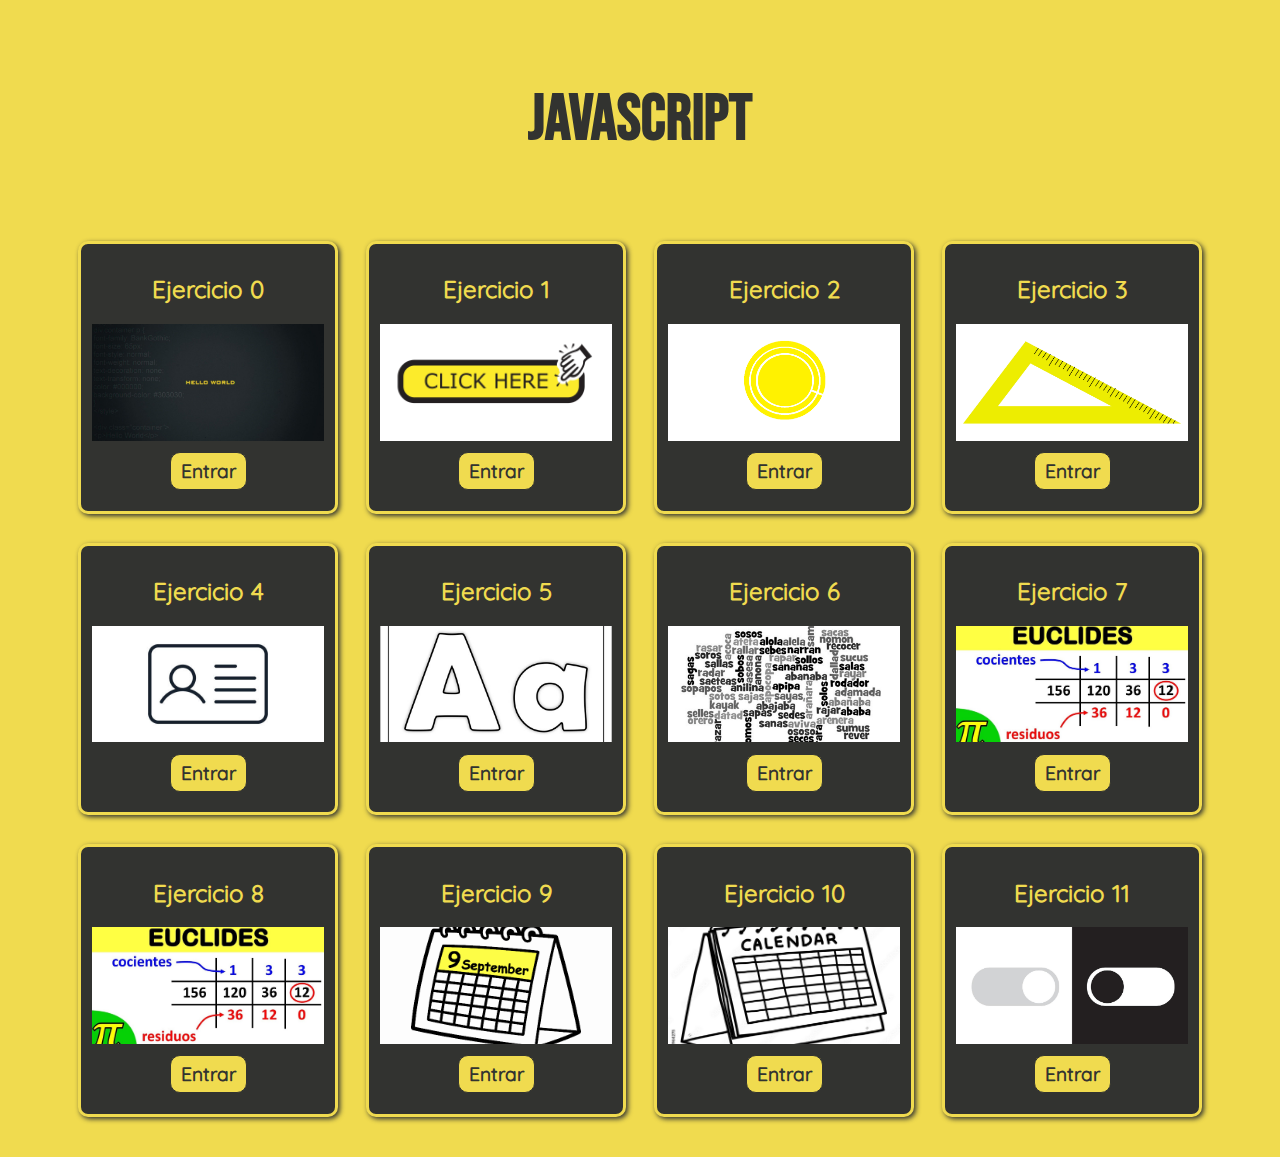
<file: index.html>
<!DOCTYPE html>
<html lang="en">
<head>
    <meta charset="UTF-8">
    <meta name="viewport" content="width=device-width, initial-scale=1.0">
    <title>JavaScript</title>
    <link rel="stylesheet" href="./css/index.css">
    <link rel="shortcut icon" href="./img/Logo.png" type="image/x-icon">
</head>
<body>

    <div id="wrapper">

        <h1>JAVASCRIPT</h1>
        <section id="cards">

            <div class="grid-4">
                <div class="col-4">
                    <div class="card">
                        <h2>Ejercicio 0</h2>
                        <img src="./img/Ejercicio0.jpg" alt="Ej0">
                        <button class="btn"><a href="./Ejercicio0/Ejercicio0.html" target="_blank">Entrar</a></button>
                    </div>
                </div>
                <div class="col-4">
                    <div class="card">
                        <h2>Ejercicio 1</h2>
                        <img src="./img/Ejercicio1.jpg" alt="Ej1">
                        <button class="btn"><a href="./Ejercicio1/Ejercicio1.html" target="_blank">Entrar</a></button>
                    </div>
                </div>
                <div class="col-4">
                    <div class="card">
                        <h2>Ejercicio 2</h2>
                        <img src="./img/Ejercicio2.png" alt="Ej2">
                        <button class="btn"><a href="./Ejercicio2/Ejercicio2.html" target="_blank">Entrar</a></button>
                    </div>
                </div>
                <div class="col-4">
                    <div class="card">
                        <h2>Ejercicio 3</h2>
                        <img src="./img/Ejercicio3.jpg" alt="Ej3">
                        <button class="btn"><a href="./Ejercicio3/Ejercicio3.html" target="_blank">Entrar</a></button>
                    </div>
                </div>
                <div class="col-4">
                    <div class="card">
                        <h2>Ejercicio 4</h2>
                        <img src="./img/Ejercicio4.jpg" alt="Ej4">
                        <button class="btn"><a href="./Ejercicio4/Ejercicio4.html" target="_blank">Entrar</a></button>
                    </div>
                </div>
                <div class="col-4">
                    <div class="card">
                        <h2>Ejercicio 5</h2>
                        <img src="./img/Ejercicio5.jpg" alt="Ej5">
                        <button class="btn"><a href="./Ejercicio5/Ejercicio5.html" target="_blank">Entrar</a></button>
                    </div>
                </div>
                <div class="col-4">
                    <div class="card">
                        <h2>Ejercicio 6</h2>
                        <img src="./img/Ejercicio6.jpg" alt="Ej6">
                        <button class="btn"><a href="./Ejercicio6/Ejercicio6.html" target="_blank">Entrar</a></button>
                    </div>
                </div>
                <div class="col-4">
                    <div class="card">
                        <h2>Ejercicio 7</h2>
                        <img src="./img/Ejercicio7.jpg" alt="Ej7">
                        <button class="btn"><a href="./Ejercicio7/Ejercicio7.html" target="_blank">Entrar</a></button>
                    </div>
                </div>
                <div class="col-4">
                    <div class="card">
                        <h2>Ejercicio 8</h2>
                        <img src="./img/Ejercicio7.jpg" alt="Ej8">
                        <button class="btn"><a href="./Ejercicio8/Ejercicio8.html" target="_blank">Entrar</a></button>
                    </div>
                </div>
                <div class="col-4">
                    <div class="card">
                        <h2>Ejercicio 9</h2>
                        <img src="./img/Ejercicio9.jpg" alt="Ej9">
                        <button class="btn"><a href="./Ejercicio9/Ejercicio9.html" target="_blank">Entrar</a></button>
                    </div>
                </div>
                <div class="col-4">
                    <div class="card">
                        <h2>Ejercicio 10</h2>
                        <img src="./img/Ejercicio10.png" alt="Ej10">
                        <button class="btn"><a href="./Ejercicio10/Ejercicio10.html" target="_blank">Entrar</a></button>
                    </div>
                </div>
                <div class="col-4">
                    <div class="card">
                        <h2>Ejercicio 11</h2>
                        <img src="./img/Ejercicio11.jpg" alt="Ej11">
                        <button class="btn"><a href="./Ejercicio11/Ejercicio11.html" target="_blank">Entrar</a></button>
                    </div>
                </div>
            </div>
        </section>
    </div>

</body>
</html>
</file>
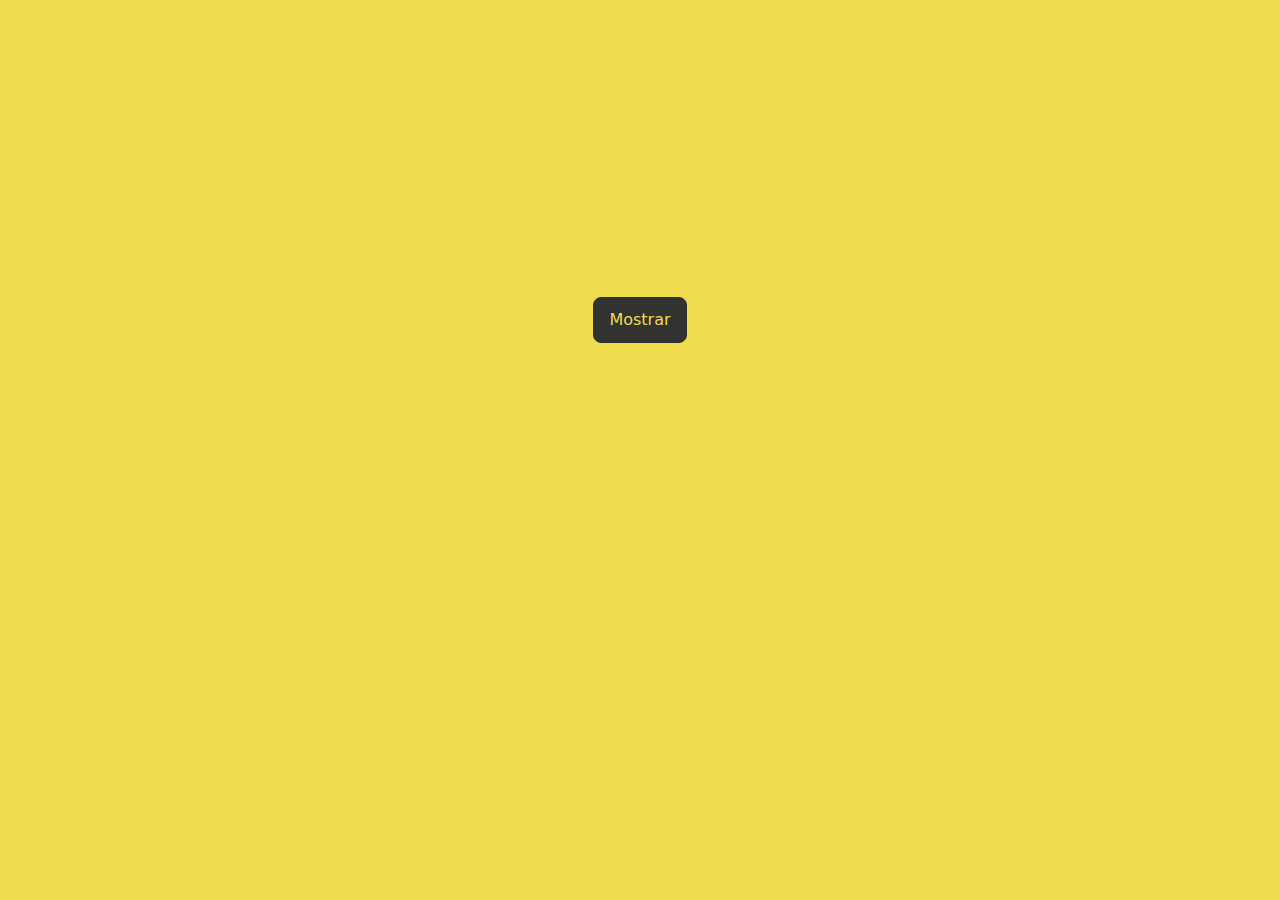
<file: Ejercicio1/Ejercicio1.html>
<!DOCTYPE html>
<html lang="es">
<head>
    <meta charset="UTF-8">
    <meta name="viewport" content="width=device-width, initial-scale=1.0">
    <title>¡Hola mundo!</title>
    <link rel="shortcut icon" href="../img/Logo.png" type="image/x-icon">
    <link href="https://cdn.jsdelivr.net/npm/bootstrap@5.3.3/dist/css/bootstrap.min.css" rel="stylesheet" integrity="sha384-QWTKZyjpPEjISv5WaRU9OFeRpok6YctnYmDr5pNlyT2bRjXh0JMhjY6hW+ALEwIH" crossorigin="anonymous">
    <style>
        body {background-color:rgba(240,219,79,255)}
        button {padding: 10px 15px;
                border: 1px solid rgba(50,51,48,255);
                border-radius: 8px;
                color: rgba(240,219,79,255);
                background-color: rgba(50,51,48,255);
                margin-top: 70%;}
        </style>
</head>
<body>
    <div class="container mt-5">
        <div class="row justify-content-center">
            <div class="col-12 col-sm-8 col-md-6 col-lg-4 text-center">
                <button id="bton">Mostrar</button>
                <h1 id="mensaje" class="mt-4"></h1>
            </div>
        </div>
    </div>
    <script src="https://cdn.jsdelivr.net/npm/bootstrap@5.3.3/dist/js/bootstrap.bundle.min.js" integrity="sha384-HoV8RC9Lgg5y3rJo5A2I6b16JHJ36Z1XkDmxId/4EsFuU4wPTQTH+qpo73x0DkiH" crossorigin="anonymous"></script>
    <script src="Ejercicio1.js"></script>
</body>
</html>
</file>
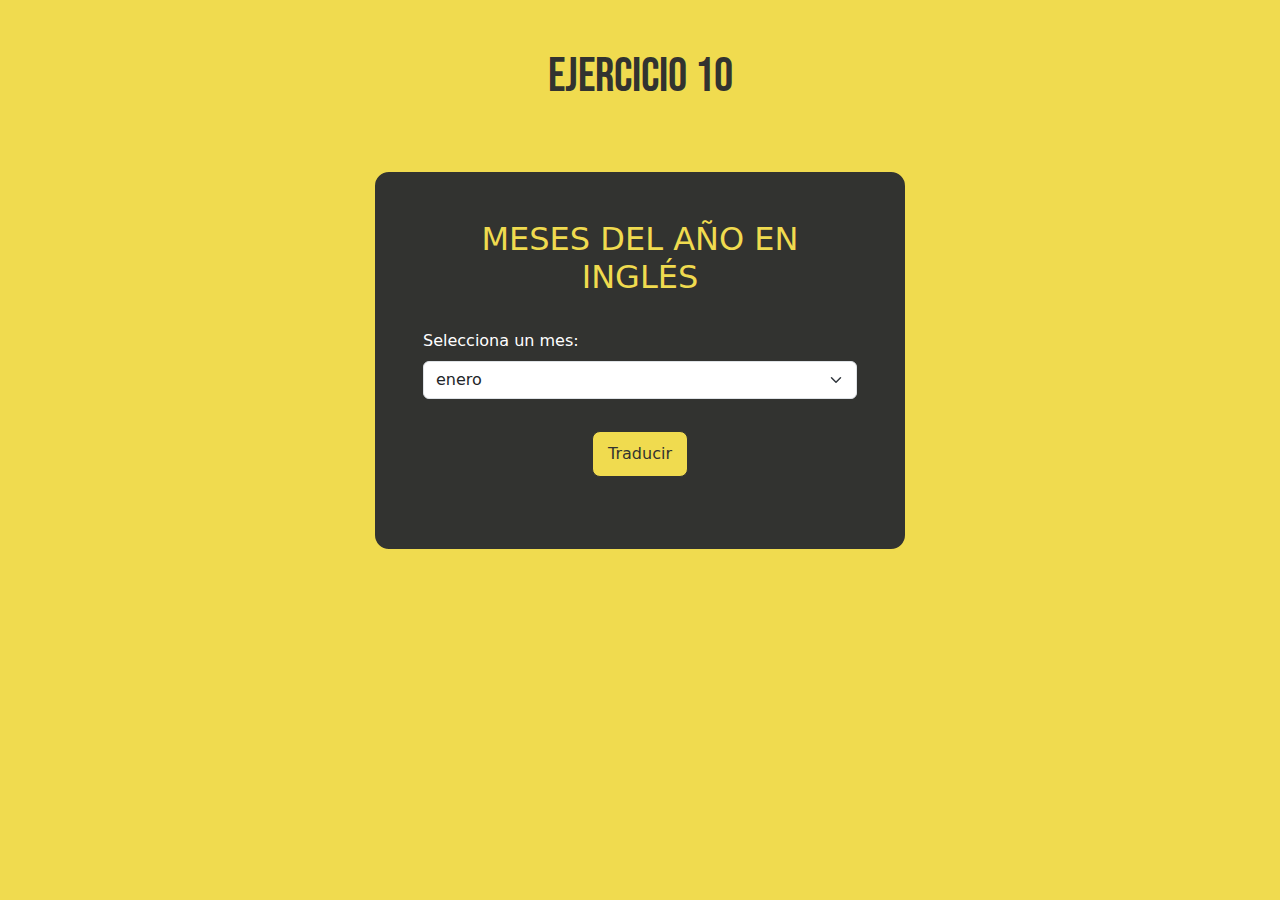
<file: Ejercicio10/Ejercicio10.html>
<!DOCTYPE html>
<html lang="en">
<head>
    <meta charset="UTF-8">
    <meta name="viewport" content="width=device-width, initial-scale=1.0">
    <title>Meses del año en Inglés</title>
    <link rel="stylesheet" href="https://cdn.jsdelivr.net/npm/bootstrap@5.3.3/dist/css/bootstrap.min.css">
    <link id="estilo" rel="stylesheet" href="../css/form.css">
    <link rel="shortcut icon" href="../img/Logo.png" type="image/x-icon"></head>
<body>
    
    <h1 class="text-center mt-5">Ejercicio 10</h1>
    <div class="container">
        <div class="row">
            <div class="col-lg-4 offset-lg-4 col-md-6 offset-md-3 col-sm-8 offset-sm-2 mt-5">
                <form id="formulario" class="border rounded-4 p-5 mt-2">
                    <h2 class="text-center mb-4">MESES DEL AÑO EN INGLÉS</h2>
                    <div class="mb-3">
                        <label for="mes" class="form-label">Selecciona un mes:</label>
                        <select class="form-select" id="mes">
                            <option value="enero">enero</option>
                            <option value="febrero">febrero</option>
                            <option value="marzo">marzo</option>
                            <option value="abril">abril</option>
                            <option value="mayo">mayo</option>
                            <option value="junio">junio</option>
                            <option value="julio">julio</option>
                            <option value="agosto">agosto</option>
                            <option value="septiembre">septiembre</option>
                            <option value="octubre">octubre</option>
                            <option value="noviembre">noviembre</option>
                            <option value="diciembre">diciembre</option>
                        </select>
                    </div>

                    <div class="text-center">
                        <button id="enviarForm" type="submit" class="btn mt-3">Traducir</button>
                    </div>
                    <p id="resultado" class="mt-4"></p>
                </form>
            </div>
        </div>
    </div>

    <script src="Ejercicio10.js"></script>

</body>
</file>
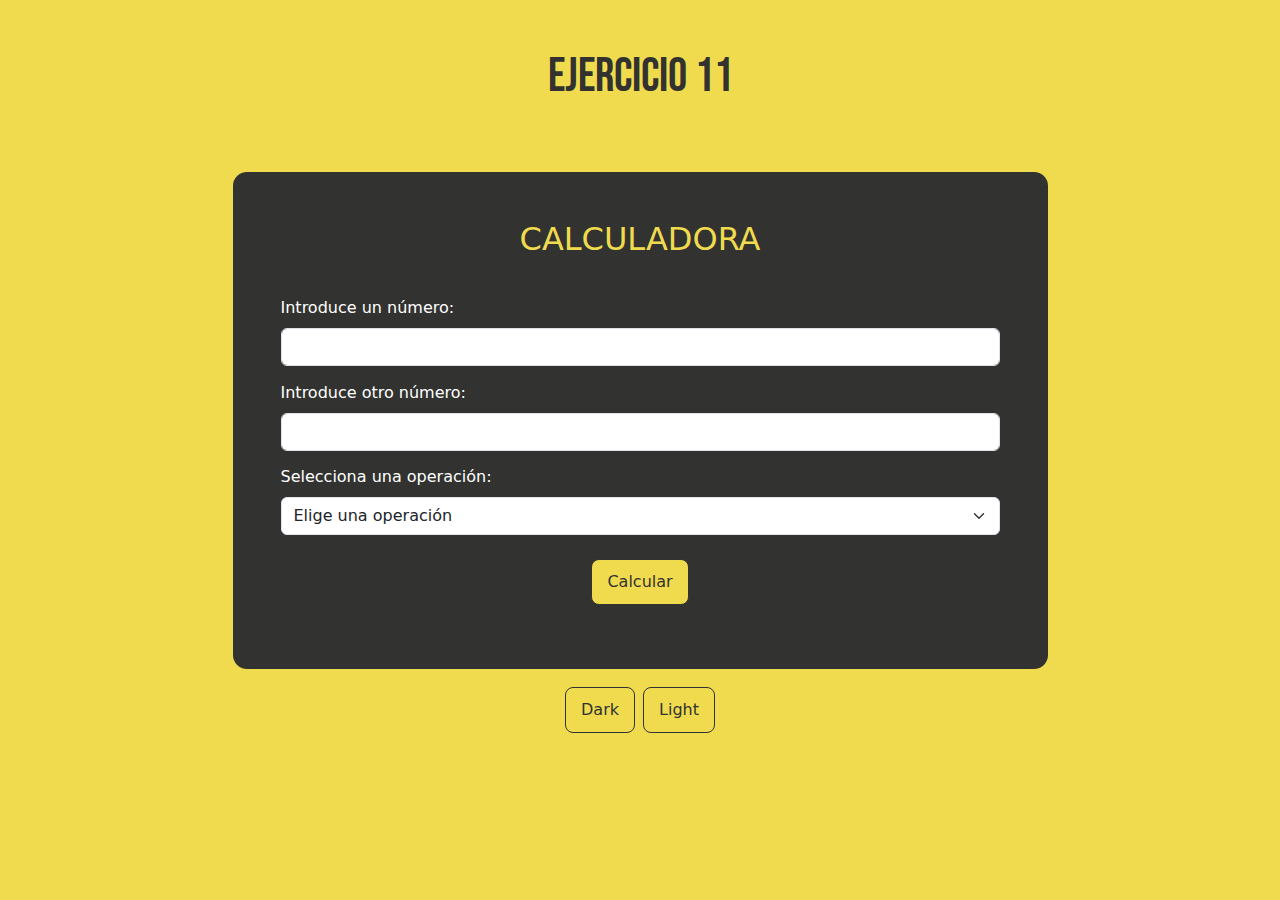
<file: Ejercicio11/Ejercicio11.html>
<!DOCTYPE html>
<html lang="en">
<head>
    <meta charset="UTF-8">
    <meta name="viewport" content="width=device-width, initial-scale=1.0">
    <title>Calculadora</title>
    <link rel="stylesheet" href="https://cdn.jsdelivr.net/npm/bootstrap@5.3.3/dist/css/bootstrap.min.css">
    <link id="estilo" rel="stylesheet" href="../css/form.css">
    <link rel="shortcut icon" href="../img/Logo.png" type="image/x-icon"></head>
<body>
    
    <div class="container mt-5">
        <h1 class="text-center">Ejercicio 11</h1>
        <div class="row">
            <div class="col-lg-6 offset-lg-3 col-md-6 offset-md-3 col-sm-8 offset-sm-2 mt-5">
                <form id="formulario" class="border rounded-4 p-5 mt-2">
                    <h2 class="text-center mb-4">CALCULADORA</h2>
                    <div class="mb-3">
                        <label for="numero1" class="form-label">Introduce un número: </label>
                        <input type="text" class="form-control" id="numero1">

                        <label for="numero2" class="form-label">Introduce otro número: </label>
                        <input type="text" class="form-control" id="numero2">

                        <label for="operacion" class="form-label">Selecciona una operación:</label>
                        <select class="form-select" id="operacion">
                            <option value="0">Elige una operación</option>
                            <option value="1">Sumar</option>
                            <option value="2">Restar</option>
                            <option value="3">Multiplicar</option>
                            <option value="4">Dividir</option>
                        </select>
                    </div>
                    
                    <div class="text-center">
                        <button id="enviarForm" type="submit" class="btn mt-2">Calcular</button>
                    </div>
                    <p id="resultado" class="mt-3"></p>
                </form>
                <div class="d-flex justify-content-center my-3">
                    <button class="btn btn-danger me-2" onclick="Dark()">Dark</button>
                    <button class="btn btn-primary" onclick="Light()">Light</button>
                </div>
            </div>
        </div>
    </div>

    <script src="Ejercicio11.js"></script>

</body>
</html>
</file>
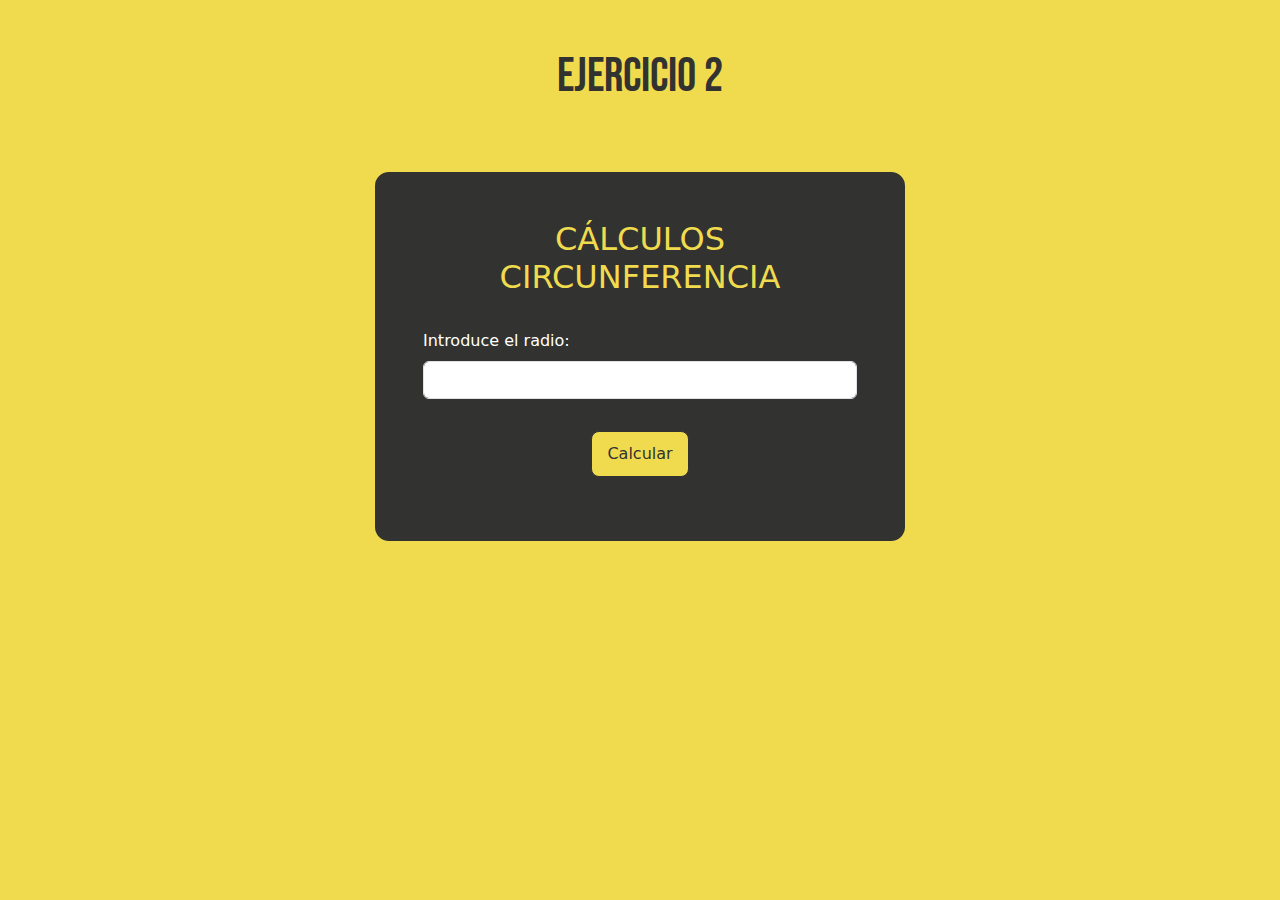
<file: Ejercicio2/Ejercicio2.html>
<!DOCTYPE html>
<html lang="en">
<head>
    <meta charset="UTF-8">
    <meta name="viewport" content="width=device-width, initial-scale=1.0">
    <title>Circunferencia</title>
    <link rel="stylesheet" href="https://cdn.jsdelivr.net/npm/bootstrap@5.3.3/dist/css/bootstrap.min.css">
    <link id="estilo" rel="stylesheet" href="../css/form.css">
    <link rel="shortcut icon" href="../img/Logo.png" type="image/x-icon">
</head>
<body>
    
    <h1 class="text-center mt-5">EJERCICIO 2</h1>
    <div class="container">
        <div class="row">
            <div class="col-lg-4 offset-lg-4 col-md-6 offset-md-3 col-sm-8 offset-sm-2 mt-5">
                <form id="formulario" class="border rounded-4 p-5 mt-2">
                    <h2 class="text-center mb-4">CÁLCULOS CIRCUNFERENCIA</h2>
                    <div class="mb-3">
                        <label for="radio" class="form-label">Introduce el radio:</label>
                        <input type="text" class="form-control" id="radio">
                    </div>

                    <div class="text-center">
                        <button id="enviarForm" type="submit" class="btn mt-3">Calcular</button>
                    </div>
                    <p id="resultado" class="mt-3"></p>
                </form>
            </div>
        </div>
    </div>

    <script src="Ejercicio2.js"></script>

</body>
</html>
</file>
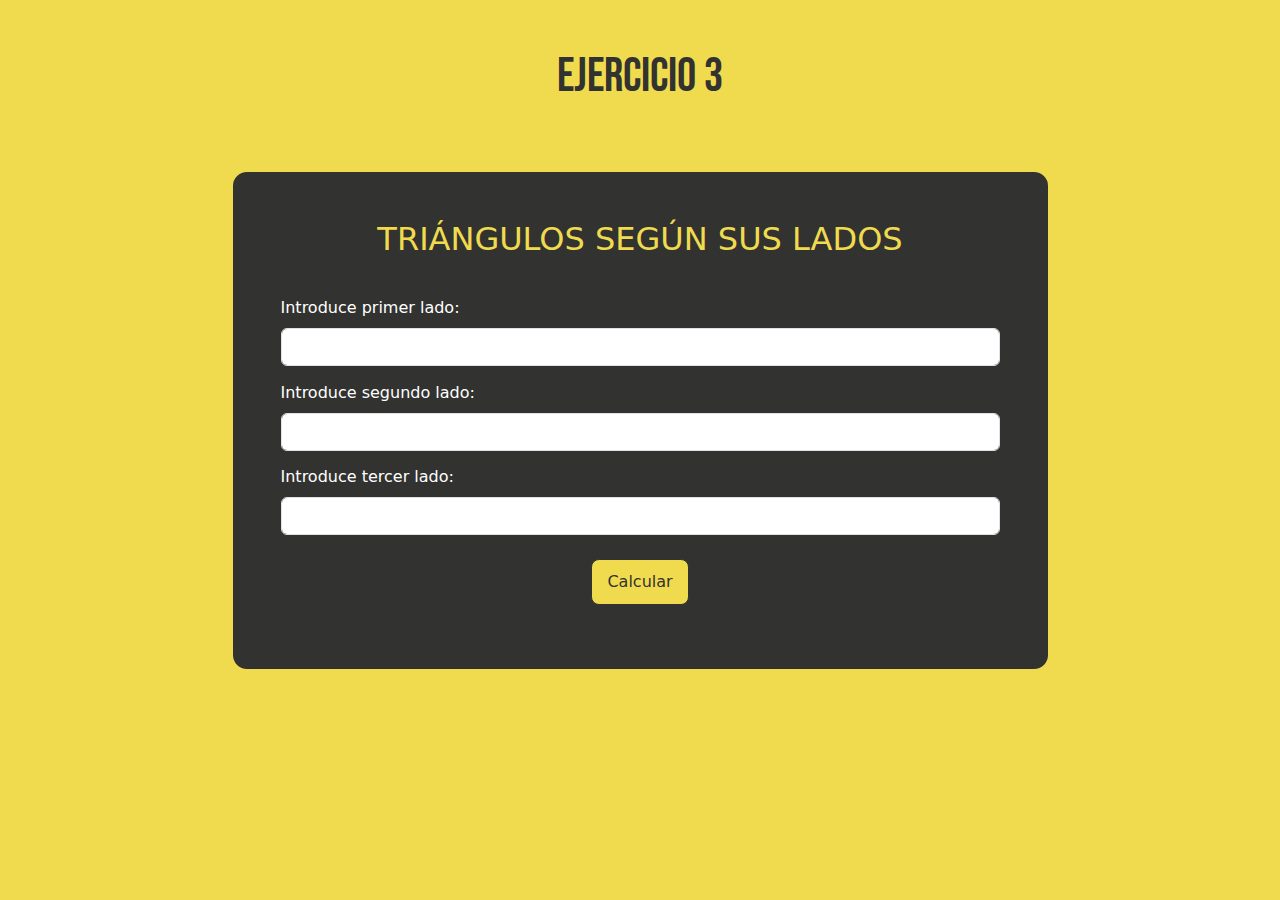
<file: Ejercicio3/Ejercicio3.html>
<!DOCTYPE html>
<html lang="en">
<head>
    <meta charset="UTF-8">
    <meta name="viewport" content="width=device-width, initial-scale=1.0">
    <title>Triángulo</title>
    <link rel="stylesheet" href="https://cdn.jsdelivr.net/npm/bootstrap@5.3.3/dist/css/bootstrap.min.css">
    <link id="estilo" rel="stylesheet" href="../css/form.css">
    <link rel="shortcut icon" href="../img/Logo.png" type="image/x-icon">
</head>
<body>
    
    <h1 class="text-center mt-5">Ejercicio 3</h1>
    <div class="container">
        <div class="row">
            <div class="col-lg-6 offset-lg-3 col-md-6 offset-md-3 col-sm-8 offset-sm-2 mt-5">
                <form id="formulario" class="border rounded-4 p-5 mt-2">
                    <h2 class="text-center mb-4">TRIÁNGULOS SEGÚN SUS LADOS</h2>
                    <div class="mb-3">
                        <label for="lado1" class="form-label">Introduce primer lado: </label>
                        <input type="text" class="form-control" id="lado1">

                        <label for="lado2" class="form-label">Introduce segundo lado: </label>
                        <input type="text" class="form-control" id="lado2">

                        <label for="lado3" class="form-label">Introduce tercer lado: </label>
                        <input type="text" class="form-control" id="lado3">
                    </div>
                    
                    <div class="text-center">
                        <button id="enviarForm" type="submit" class="btn mt-2">Calcular</button>
                    </div>
                    <p id="resultado" class="mt-3"></p>
                </form>
            </div>
        </div>
    </div>

    <script src="Ejercicio3.js"></script>

</body>
</html>
</file>
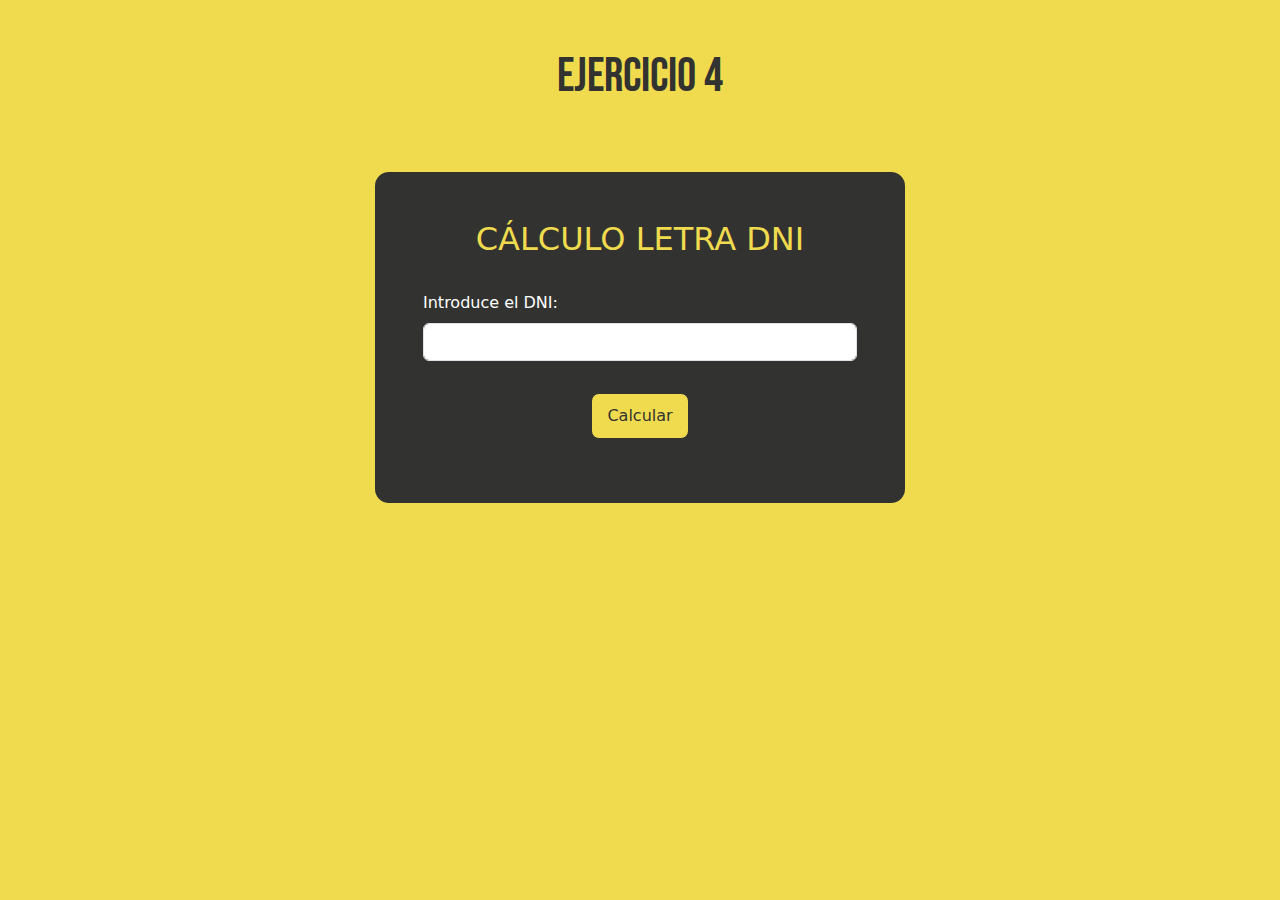
<file: Ejercicio4/Ejercicio4.html>
<!DOCTYPE html>
<html lang="en">
<head>
    <meta charset="UTF-8">
    <meta name="viewport" content="width=device-width, initial-scale=1.0">
    <title>DNI</title>
    <link rel="stylesheet" href="https://cdn.jsdelivr.net/npm/bootstrap@5.3.3/dist/css/bootstrap.min.css">
    <link id="estilo" rel="stylesheet" href="../css/form.css">
    <link rel="shortcut icon" href="../img/Logo.png" type="image/x-icon">
</head>
<body>
    
    <h1 class="text-center mt-5">Ejercicio 4</h1>
    <div class="container">
        <div class="row">
            <div class="col-lg-4 offset-lg-4 col-md-6 offset-md-3 col-sm-8 offset-sm-2 mt-5">
                <form id="formulario" class="border rounded-4 p-5 mt-2">
                    <h2 class="text-center mb-4">CÁLCULO LETRA DNI</h2>
                    <div class="mb-3">
                        <label for="dni" class="form-label">Introduce el DNI: </label>
                        <input type="text" class="form-control" id="dni">
                    </div>

                    <div class="text-center">
                        <button id="enviarForm" type="submit" class="btn mt-3">Calcular</button>
                    </div>
                    <p id="resultado" class="mt-3"></p>
                </form>
            </div>
        </div>
    </div>

    <script src="Ejercicio4.js"></script>

</body>
</html>
</file>
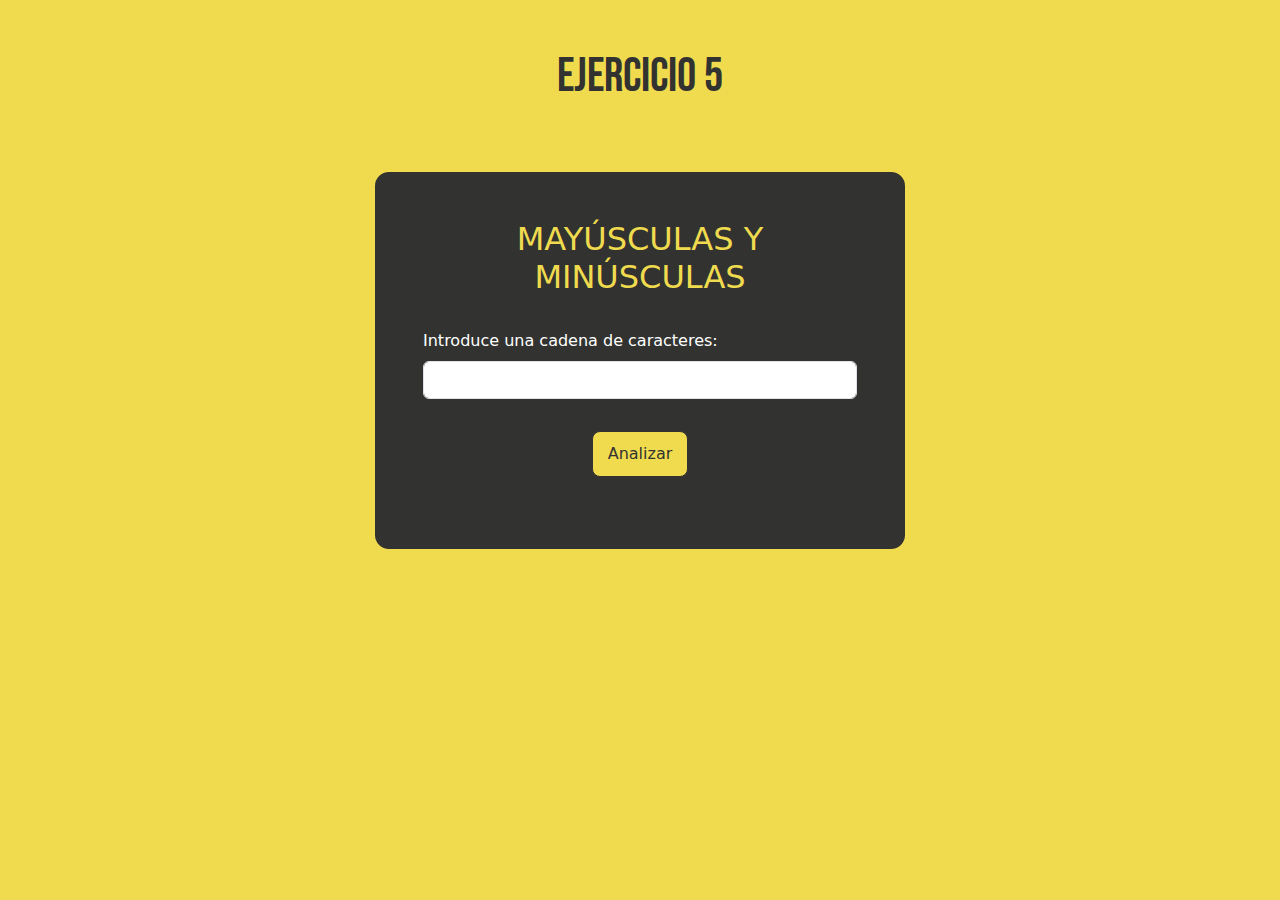
<file: Ejercicio5/Ejercicio5.html>
<!DOCTYPE html>
<html lang="en">
<head>
    <meta charset="UTF-8">
    <meta name="viewport" content="width=device-width, initial-scale=1.0">
    <title>Mayúsculas y minúsculas</title>
    <link rel="stylesheet" href="https://cdn.jsdelivr.net/npm/bootstrap@5.3.3/dist/css/bootstrap.min.css">
    <link id="estilo" rel="stylesheet" href="../css/form.css">
    <link rel="shortcut icon" href="../img/Logo.png" type="image/x-icon">
</head>
<body>
    
    <h1 class="text-center mt-5">Ejercicio 5</h1>
    <div class="container">
        <div class="row">
            <div class="col-lg-4 offset-lg-4 col-md-6 offset-md-3 col-sm-8 offset-sm-2 mt-5">
                <form id="formulario" class="border rounded-4 p-5 mt-2">
                    <h2 class="text-center mb-4">MAYÚSCULAS Y MINÚSCULAS</h2>
                    <div class="mb-3">
                        <label for="cadena" class="form-label">Introduce una cadena de caracteres: </label>
                        <input type="text" class="form-control" id="cadena">
                    </div>

                    <div class="text-center">
                        <button id="enviarForm" type="button" class="btn mt-3">Analizar</button>
                    </div>
                    <p id="resultado" class="mt-4"></p>
                </form>
            </div>
        </div>
    </div>

    <script src="Ejercicio5.js"></script>

</body>
</file>
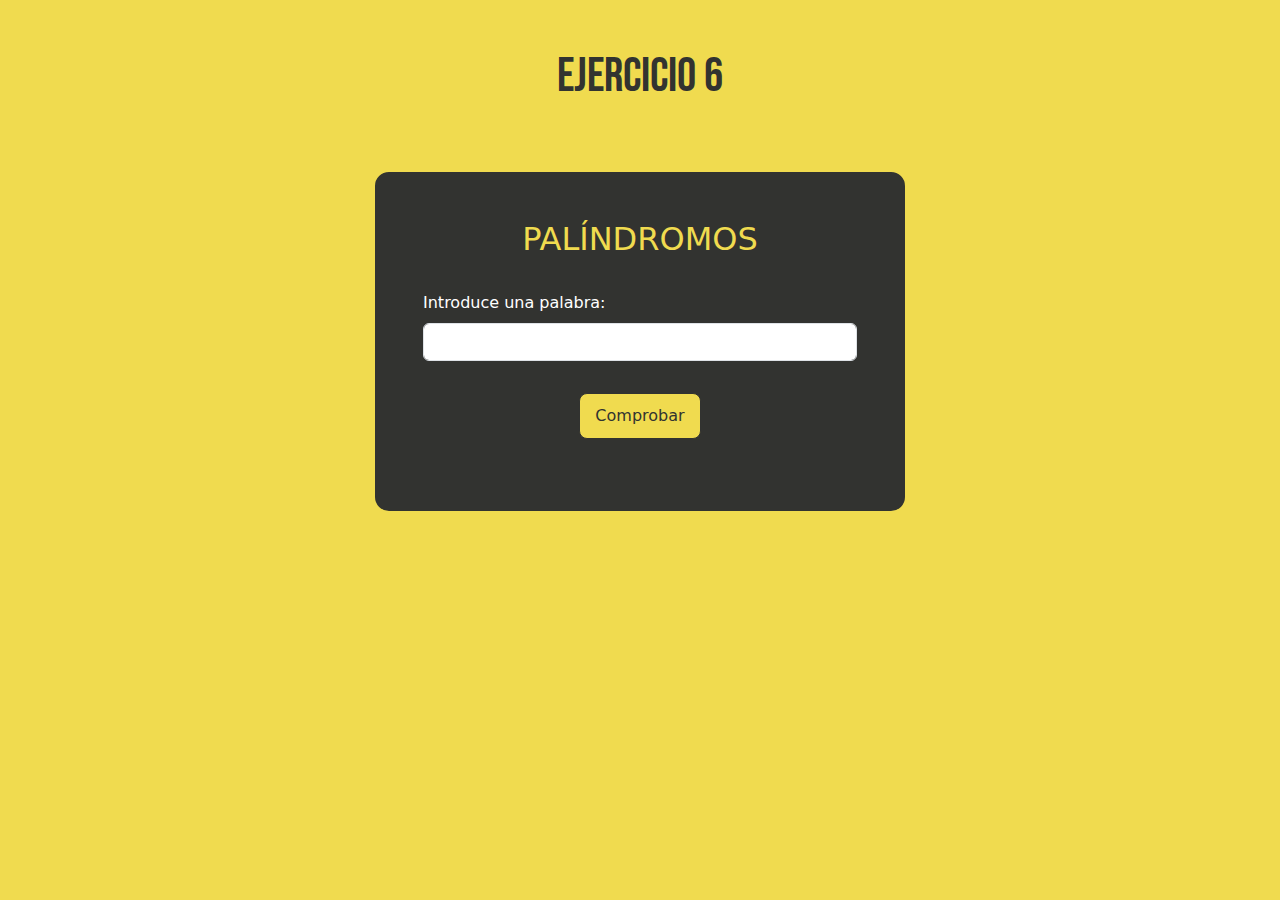
<file: Ejercicio6/Ejercicio6.html>
<!DOCTYPE html>
<html lang="en">
<head>
    <meta charset="UTF-8">
    <meta name="viewport" content="width=device-width, initial-scale=1.0">
    <title>Palíndromo</title>
    <link rel="stylesheet" href="https://cdn.jsdelivr.net/npm/bootstrap@5.3.3/dist/css/bootstrap.min.css">
    <link id="estilo" rel="stylesheet" href="../css/form.css">
    <link rel="shortcut icon" href="../img/Logo.png" type="image/x-icon"></head>
<body>
    
    <h1 class="text-center mt-5">Ejercicio 6</h1>
    <div class="container">
        <div class="row">
            <div class="col-lg-4 offset-lg-4 col-md-6 offset-md-3 col-sm-8 offset-sm-2 mt-5">
                <form id="formulario" class="border rounded-4 p-5 mt-2">
                    <h2 class="text-center mb-4">PALÍNDROMOS</h2>
                    <div class="mb-3">
                        <label for="palabra" class="form-label">Introduce una palabra: </label>
                        <input type="text" class="form-control" id="palabra">
                    </div>

                    <div class="text-center">
                        <button id="enviarForm" type="submit" class="btn mt-3">Comprobar</button>
                    </div>
                    <p id="resultado" class="mt-4"></p>
                </form>
            </div>
        </div>
    </div>

    <script src="Ejercicio6.js"></script>

</body>
</html>
</file>
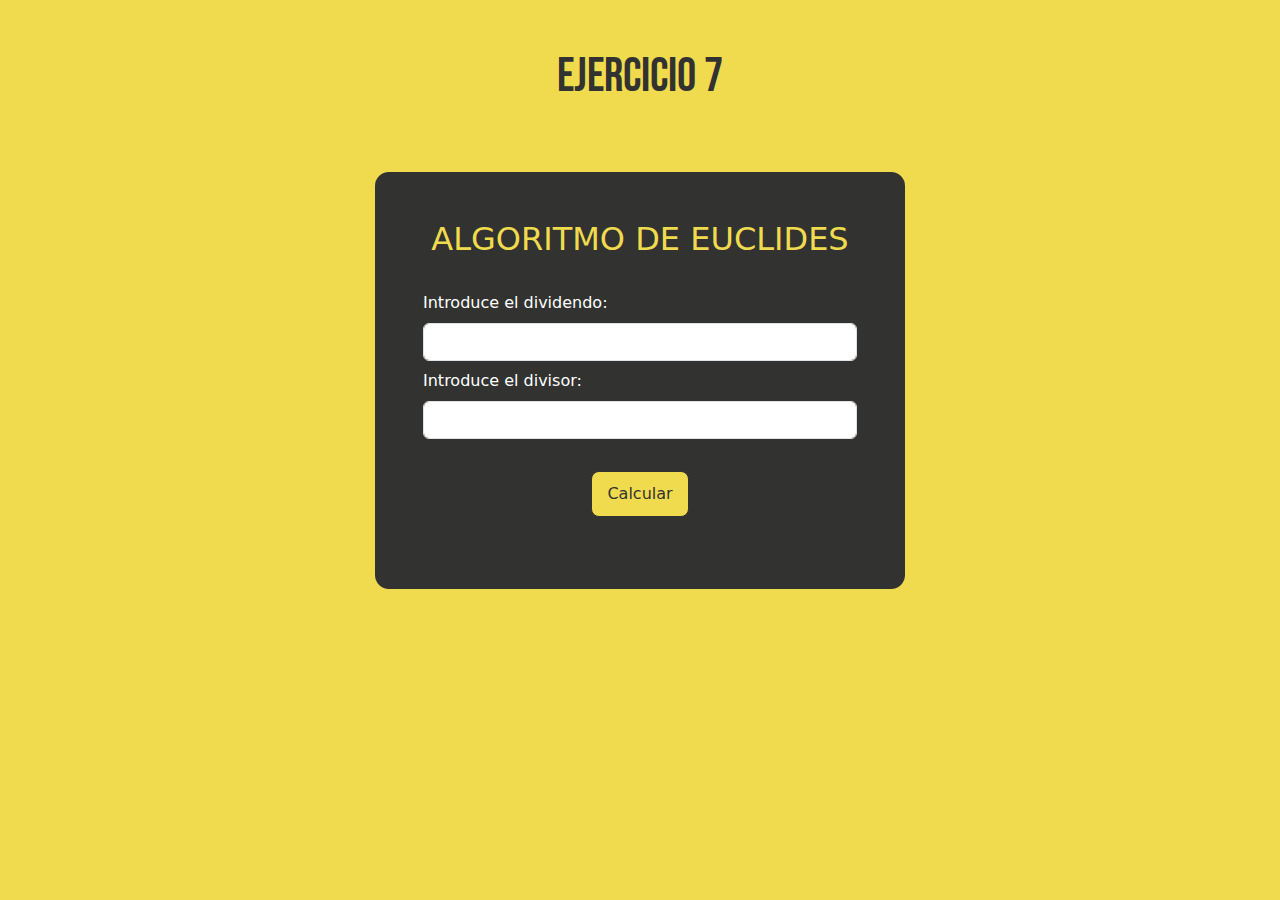
<file: Ejercicio7/Ejercicio7.html>
<!DOCTYPE html>
<html lang="en">
<head>
    <meta charset="UTF-8">
    <meta name="viewport" content="width=device-width, initial-scale=1.0">
    <title>Algoritmo de Euclides</title>
    <link rel="stylesheet" href="https://cdn.jsdelivr.net/npm/bootstrap@5.3.3/dist/css/bootstrap.min.css">
    <link id="estilo" rel="stylesheet" href="../css/form.css">
    <link rel="shortcut icon" href="../img/Logo.png" type="image/x-icon"></head>
<body>
    
    <h1 class="text-center mt-5">Ejercicio 7</h1>
    <div class="container">
        <div class="row">
            <div class="col-lg-4 offset-lg-4 col-md-6 offset-md-3 col-sm-8 offset-sm-2 mt-5">
                <form id="formulario" class="border rounded-4 p-5 mt-2">
                    <h2 class="text-center mb-4">ALGORITMO DE EUCLIDES</h2>
                    <div class="mb-3">
                        <label for="dividendo" class="form-label">Introduce el dividendo: </label>
                        <input type="text" class="form-control" id="dividendo">

                        <label for="divisor" class="form-label">Introduce el divisor: </label>
                        <input type="text" class="form-control" id="divisor">
                    </div>

                    <div class="text-center">
                        <button id="enviarForm" type="submit" class="btn mt-3">Calcular</button>
                    </div>
                    <p id="resultado" class="mt-4"></p>
                </form>
            </div>
        </div>
    </div>

    <script src="Ejercicio7.js"></script>

</body>
</html>
</file>
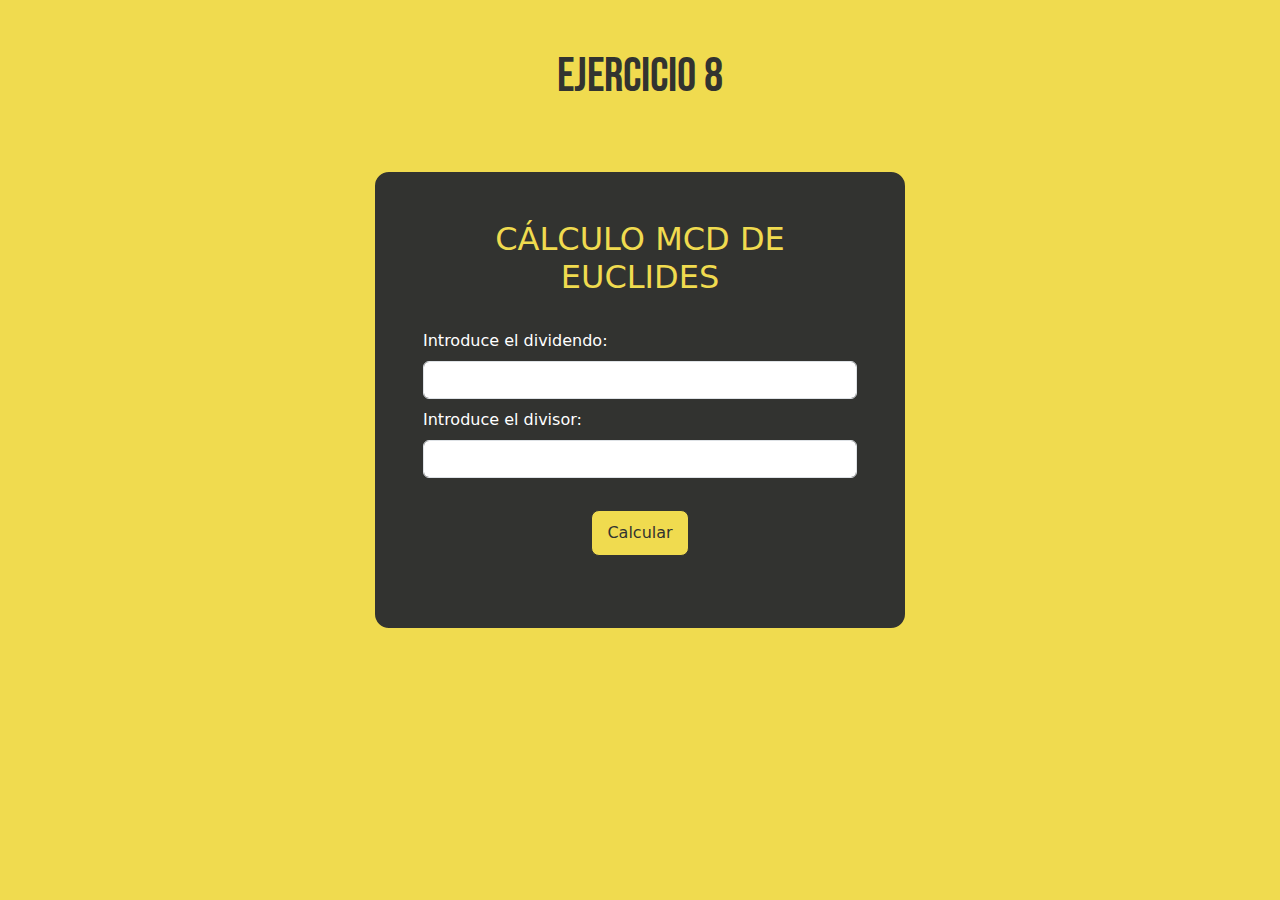
<file: Ejercicio8/Ejercicio8.html>
<!DOCTYPE html>
<html lang="en">
<head>
    <meta charset="UTF-8">
    <meta name="viewport" content="width=device-width, initial-scale=1.0">
    <title>MCD de Euclides</title>
    <link rel="stylesheet" href="https://cdn.jsdelivr.net/npm/bootstrap@5.3.3/dist/css/bootstrap.min.css">
    <link id="estilo" rel="stylesheet" href="../css/form.css">
    <link rel="shortcut icon" href="../img/Logo.png" type="image/x-icon"></head>
<body>
    
    <h1 class="text-center mt-5">Ejercicio 8</h1>
    <div class="container">
        <div class="row">
            <div class="col-lg-4 offset-lg-4 col-md-6 offset-md-3 col-sm-8 offset-sm-2 mt-5">
                <form id="formulario" class="border rounded-4 p-5 mt-2">
                    <h2 class="text-center mb-4">CÁLCULO MCD DE EUCLIDES</h2>
                    <div class="mb-3">
                        <label for="dividendo" class="form-label">Introduce el dividendo: </label>
                        <input type="text" class="form-control" id="dividendo">

                        <label for="divisor" class="form-label">Introduce el divisor: </label>
                        <input type="text" class="form-control" id="divisor">
                    </div>

                    <div class="text-center">
                        <button id="enviarForm" type="submit" class="btn mt-3">Calcular</button>
                    </div>
                    <p id="resultado" class="mt-4"></p>
                </form>
            </div>
        </div>
    </div>

    <script src="Ejercicio8.js"></script>

</body>
</html>
</file>
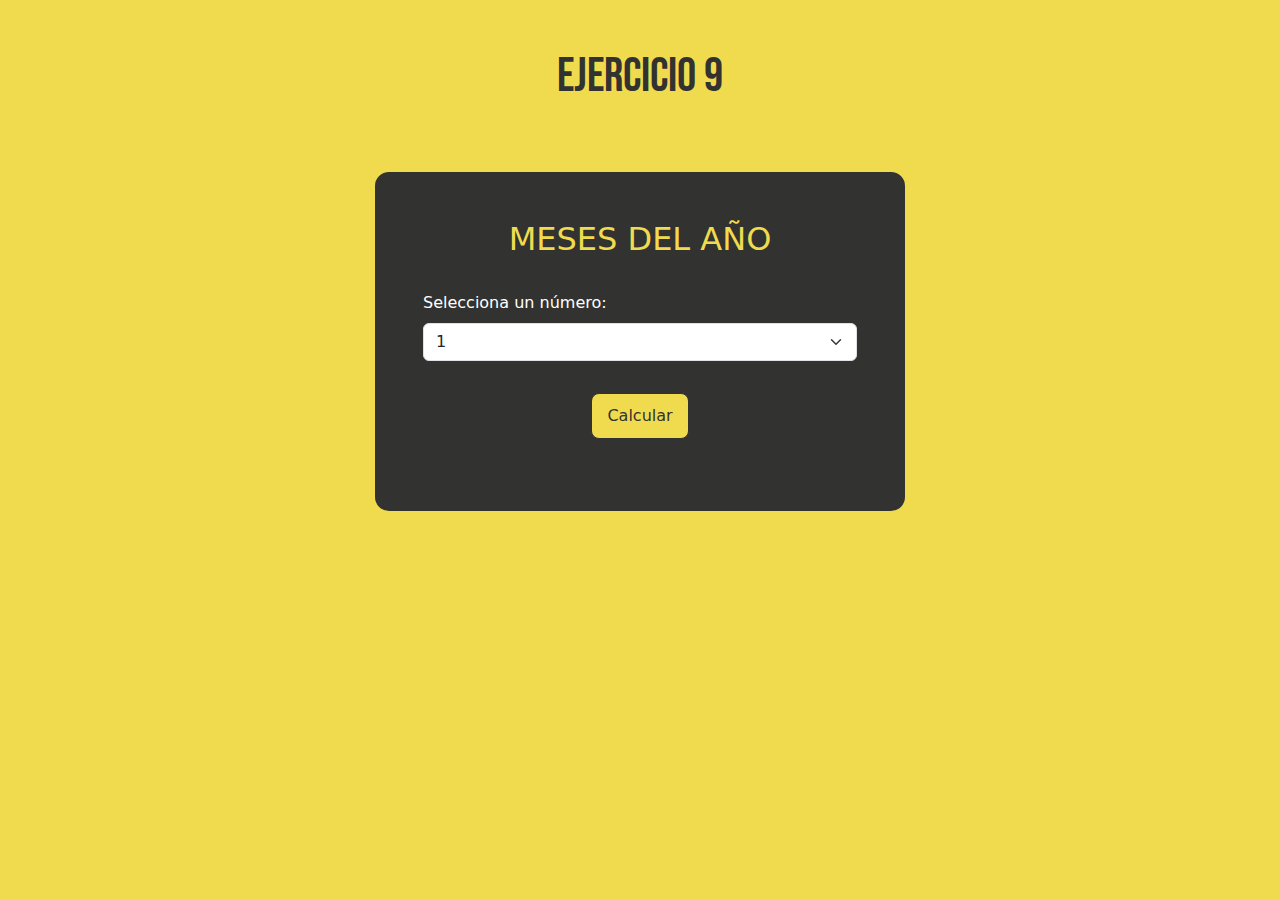
<file: Ejercicio9/Ejercicio9.html>
<!DOCTYPE html>
<html lang="en">
<head>
    <meta charset="UTF-8">
    <meta name="viewport" content="width=device-width, initial-scale=1.0">
    <title>Meses del año</title>
    <link rel="stylesheet" href="https://cdn.jsdelivr.net/npm/bootstrap@5.3.3/dist/css/bootstrap.min.css">
    <link id="estilo" rel="stylesheet" href="../css/form.css">
    <link rel="shortcut icon" href="../img/Logo.png" type="image/x-icon"></head>
<body>
    
    <h1 class="text-center mt-5">Ejercicio 9</h1>
    <div class="container">
        <div class="row">
            <div class="col-lg-4 offset-lg-4 col-md-6 offset-md-3 col-sm-8 offset-sm-2 mt-5">
                <form id="formulario" class="border rounded-4 p-5 mt-2">
                    <h2 class="text-center mb-4">MESES DEL AÑO</h2>
                    <div class="mb-3">
                        <label for="mes" class="form-label">Selecciona un número:</label>
                        <select class="form-select" id="mes">
                            <option value="0">1</option>
                            <option value="1">2</option>
                            <option value="2">3</option>
                            <option value="3">4</option>
                            <option value="4">5</option>
                            <option value="5">6</option>
                            <option value="6">7</option>
                            <option value="7">8</option>
                            <option value="8">9</option>
                            <option value="9">10</option>
                            <option value="10">11</option>
                            <option value="11">12</option>
                        </select>
                    </div>

                    <div class="text-center">
                        <button id="enviarForm" type="submit" class="btn mt-3">Calcular</button>
                    </div>
                    <p id="resultado" class="mt-4"></p>
                </form>
            </div>
        </div>
    </div>

    <script src="Ejercicio9.js"></script>

</body>
</file>
<file: css/index.css>
/*********************************************************************************/
/*                             CSS para index.html                               */
/*                                 Alba Romero                                   */
/*                                  Mayo 2023                                    */
/*                              Lenguaje de Marcas                               */
/*********************************************************************************/

@font-face {
    font-family: titulo;
    src: url(../fonts/BebasNeue-Regular.ttf);
}

@font-face {
    font-family: card;
    src: url(../fonts/Quicksand-Regular.ttf);
}

html, body {margin: 0;
    padding: 0;
    height: 100%;}

#wrapper {margin: auto;
    background-color: rgba(240,219,79,255);
    padding-top: 2%;
    min-height: 100vh;}

h1 {text-align: center;
    padding: 1%;
    padding-bottom: 0;
    font-family: titulo;
    font-size: 4em;
    color: rgba(50,51,48,255);}

h3 {font-family: card;}

section {padding-left: 5%;
    padding-right: 5%;
    padding-top: 2%;
    padding-bottom: 2%;}

.grid-4 {display: grid;
    grid-template-columns: 100%;}

.col-4 {padding-bottom: 8%;}

.card img {width: 100%;
    margin-bottom: 5%;
    height: auto;
    object-fit: cover;
    aspect-ratio: 2 / 1;
    margin-left: auto;
    margin-right: auto;
    display: block;}

.card {border: 3px solid rgba(240,219,79,255);
    box-shadow: 2px 2px 5px rgba(50,51,48,255);
    background-color: rgba(50,51,48,255);
    border-radius: 10px;
    padding-top: 4%;
    padding-left: 4%;
    padding-right: 4%;
    padding-bottom: 8%;}

.card h2 {font-family: card;
    text-align: center;
    color: rgba(240,219,79,255);}

.card:hover {box-shadow: 3px 3px 5px rgba(50,51,48,255)}

.btn {border: 1px solid rgba(50,51,48,255);
    background-color: rgba(240,219,79,255);
    color: rgba(50,51,48,255);
    border-radius: 10px; 
    text-align: center;
    display: block;
    margin: auto;
    font-size: 0.9em;
    padding: 6px 10px;
    transition: background-color 0.3s ease}

.btn:hover {background-color: rgba(255, 255, 153, 255)}

a {font-family: card;
    font-weight: bolder;
    text-decoration: none;
    color: rgba(50,51,48,255)}

* {box-sizing: border-box}

/******************   RESPONSIVIDAD EN PC  ********************/

@media only screen and (min-width: 800px) {

    #wrapper {width: 100%;}

    .grid-4 {grid-template-columns: 25% 25% 25% 25%;}

    .col-4 {padding: 5%;}

    .btn {font-size: 1.2em;}

}
</file>
<file: css/form.css>
/*********************************************************************************/
/*                             CSS para ejercicios                               */
/*                                 Alba Romero                                   */
/*                                  Mayo 2023                                    */
/*                              Lenguaje de Marcas                               */
/*********************************************************************************/

@font-face {
    font-family: titulo;
    src: url(../fonts/BebasNeue-Regular.ttf);
}

body {background-color:rgba(240,219,79,255)}

#formulario {border: 2px solid rgba(240,219,79,255)!important;
    background-color: rgba(50,51,48,255);
    width: 150%;
    margin: 0 auto;
    margin-left: -25%;
    margin-right: -25%;}

h1 {color: rgba(50,51,48,255); 
    font-family: titulo;
    font-size: 3em;}

h2 {color: rgba(240,219,79,255)}

#resultado {color: white;
    text-align: center;}

label {color: white;
    margin-top: 2%;}

.btn {padding: 10px 15px;
    border: 1px solid rgba(50,51,48,255);
    border-radius: 8px;
    color: rgba(50,51,48,255);
    background-color: rgba(240,219,79,255);}

.btn:hover {color: rgba(50,51,48,255);
    background-color: rgba(255, 255, 153, 255);}

/******************   RESPONSIVIDAD MOBILEFIRST ********************/

@media only screen and (max-width: 600px) {
    #formulario {
        width: 90%; 
        margin-left: auto; 
        margin-right: auto; 
    }
}
</file>
